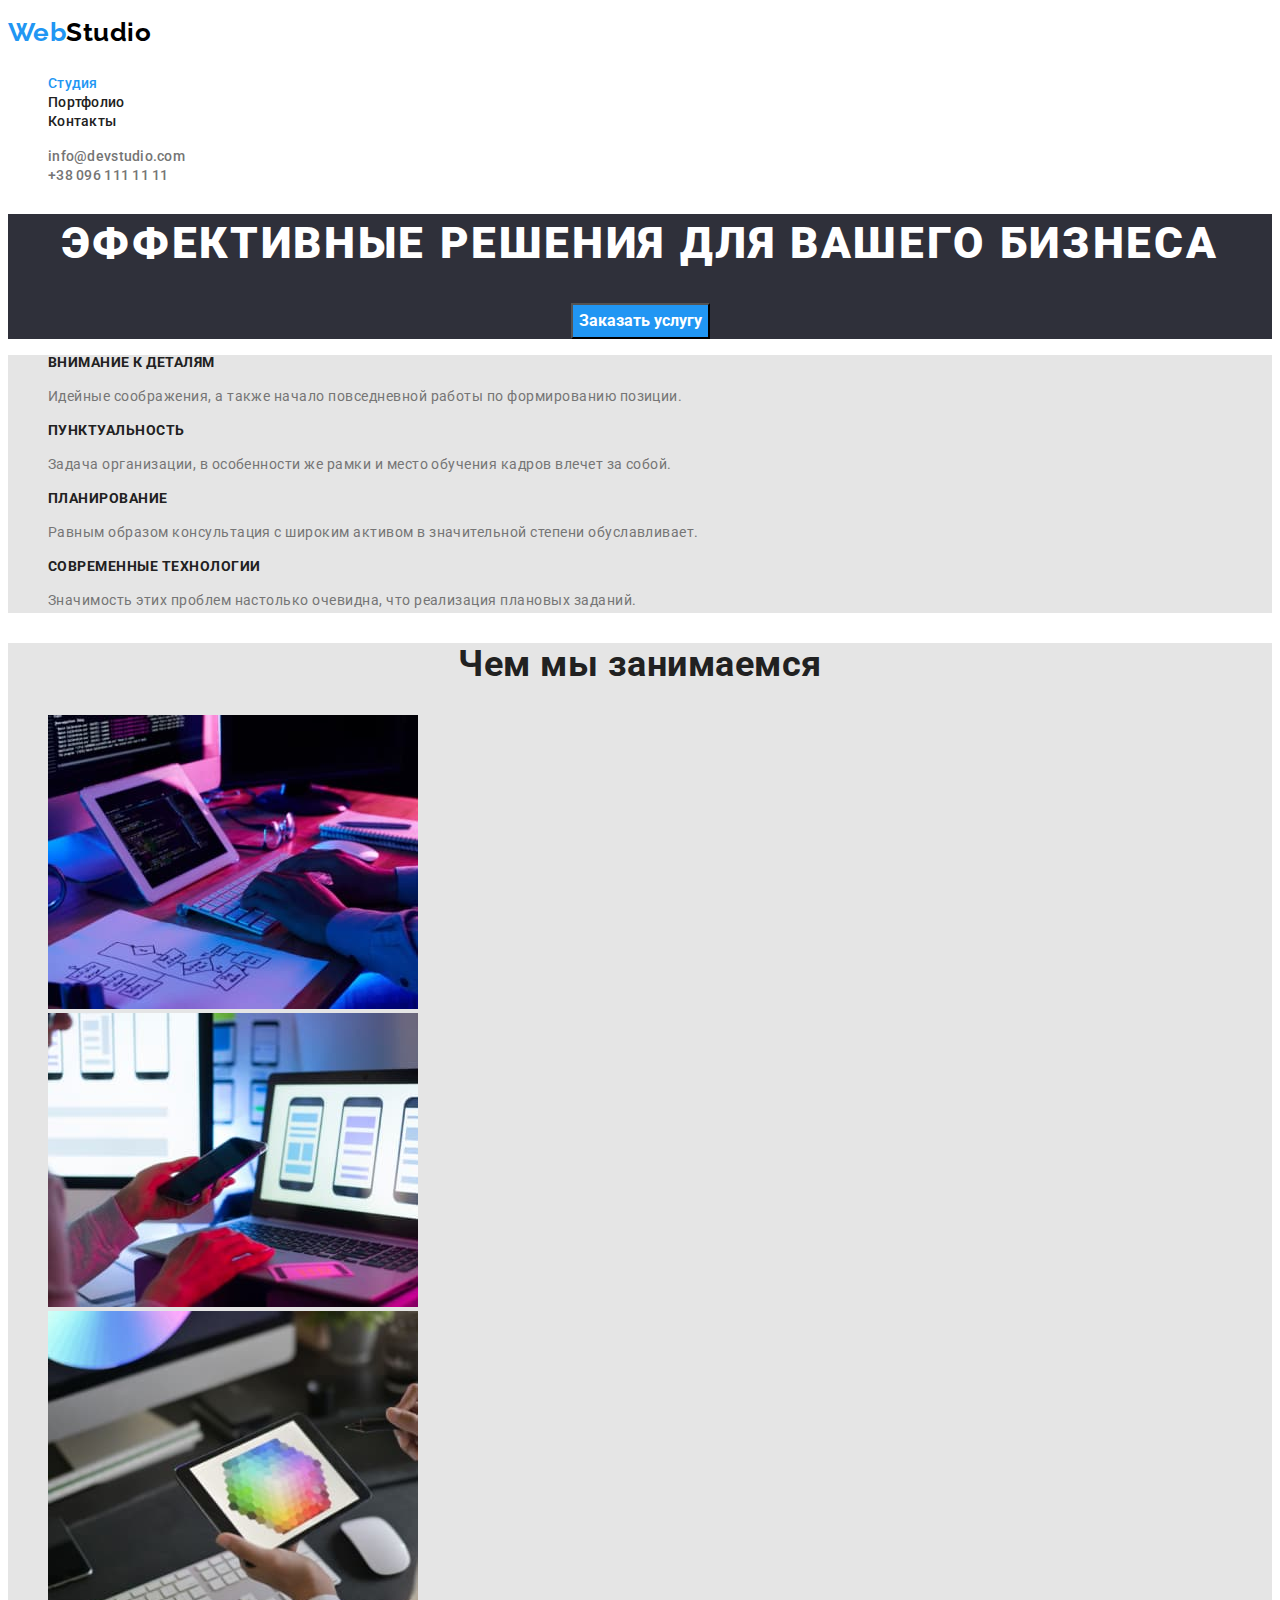
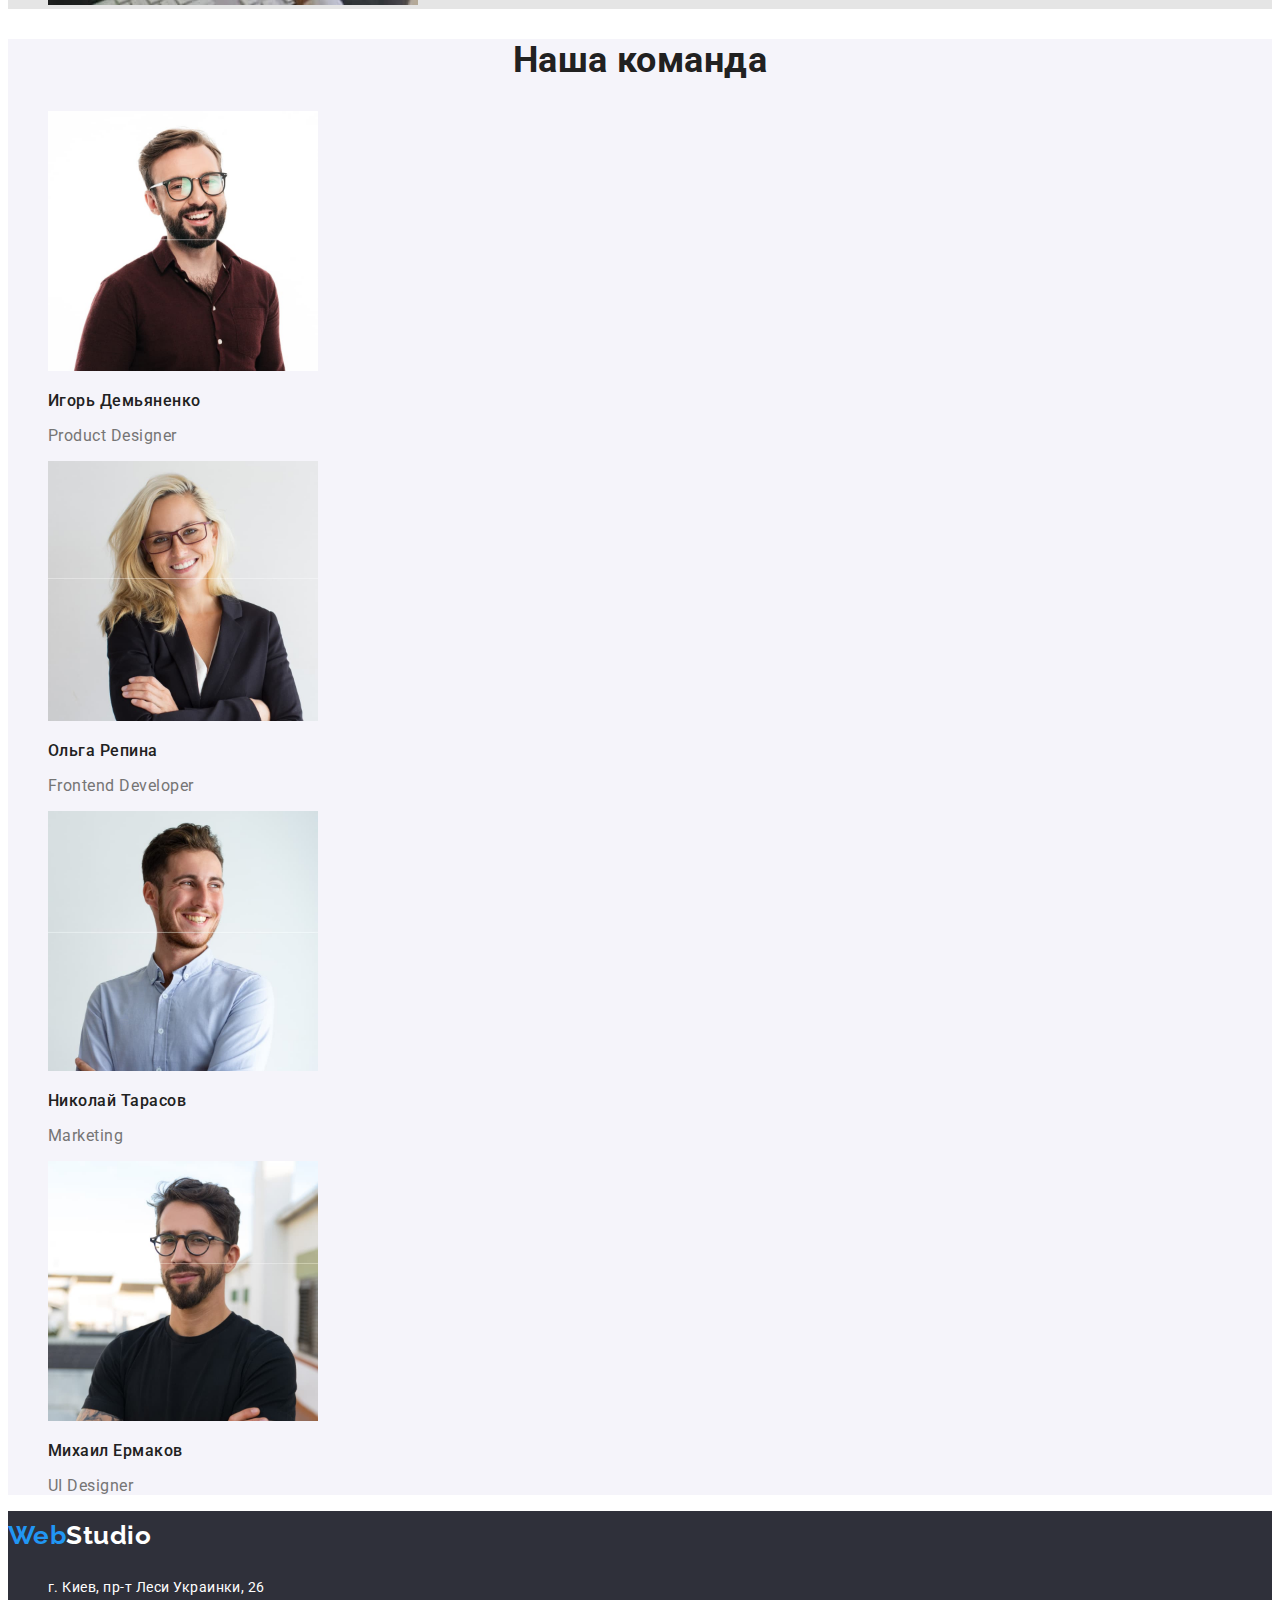
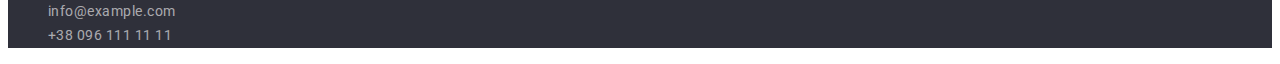
<file: index.html>
<!DOCTYPE html>
<html lang="uk">
<head>
    <meta charset='utf-8'>
    <meta http-equiv='X-UA-Compatible' content='IE=edge'>
    <meta name='viewport' content='width=device-width, initial-scale=1'>
    <title>Студія</title>
    <link rel='stylesheet' type='text/css' media='screen' href='./css/styles.css'>
    <!-- <script src='main.js'></script> -->
    <link rel="preconnect" href="https://fonts.googleapis.com">
    <link rel="preconnect" href="https://fonts.gstatic.com" crossorigin>
    <link href="https://fonts.googleapis.com/css2?family=Raleway:wght@700&family=Roboto:wght@400;500;700;900&display=swap"
    rel="stylesheet">
</head>

<body>

    <header>
        <nav>
            <a class="logo" href="./">Web<span class="logo-black">Studio</span></a>
            <ul class="main-nav">
                <li><a class="link current" href="./index.html">Студия</a></li>
                <li><a href="./portfolio.html">Портфолио</a></li>
                <li><a href="">Контакты</a></li>
            </ul>
        </nav>
            <ul class="main-address">
                <li><a href="info@devstudio.com">info@devstudio.com</a></li>
                <li><a href="+380961111111">+38 096 111 11 11</a></li>
            </ul>
   </header>

    <main>
        <section class="hero">
            <h1>Эффективные решения для вашего бизнеса</h1>
            <button class="button-studio" type="button">Заказать услугу</button>
        </section>
        <section class="section-feature">
            <h2 hidden class="section-title">Особливості</h2>
                <ul class="feature-list">
                    <li>
                        <h3 class="feature-title">Внимание к деталям</h3>
                        <p class="feature-text">Идейные соображения, а также начало повседневной работы по формированию позиции.</p>
                    </li>
                    <li>
                        <h3 class="feature-title">Пунктуальность</h3>
                        <p class="feature-text">Задача организации, в особенности же рамки и место обучения кадров влечет за собой.</p>
                    </li>
                    <li>
                        <h3 class="feature-title">Планирование</h3>
                        <p class="feature-text">Равным образом консультация с широким активом в значительной степени обуславливает.</p>
                    </li>
                    <li>
                        <h3 class="feature-title">Современные технологии</h3>
                        <p class="feature-text">Значимость этих проблем настолько очевидна, что реализация плановых заданий.</p>
                    </li>
                </ul>
        </section>
        <section class="section-work">
            <h2 class="section-title">Чем мы занимаемся</h2>
            <ul>
                <li>
                    <img src="./images/coding-opt.jpg" alt="Програми" width="370">
                </li>
                <li>
                    <img src="./images/mobile-opt.jpg" alt="Додатки" width="370">
                </li>
                <li>
                    <img src="./images/design-opt.jpg" alt="Дизайн" width="370">
                </li>
            </ul>
        </section>
        <section class="section-team">
            <h2 class="section-title">Наша команда</h2>
            <ul class="team-list">
                <li>
                    <img src="./images/igor-opt.jpg" alt="Игорь Демьяненко" width="270">
                    <h3 class="team-member-name">Игорь Демьяненко</h3>
                    <p class="team-member-role">Product Designer</p>
                </li>
                <li>
                    <img src="./images/olga-opt.jpg" alt="Ольга Репина" width="270">
                    <h3 class="team-member-name">Ольга Репина</h3>
                    <p class="team-member-role">Frontend Developer</p>
                </li>
                <li>
                    <img src="./images/mykola-opt.jpg" alt="Николай Тарасов" width="270">
                    <h3 class="team-member-name">Николай Тарасов</h3>
                    <p class="team-member-role">Marketing</p>
                </li>
                <li>
                    <img src="./images/myhaylo-opt.jpg" alt="Михаил Ермаков" width="270">
                    <h3 class="team-member-name">Михаил Ермаков</h3>
                    <p class="team-member-role">UI Designer</p>
                </li>
            </ul>
        </section>
    </main>

    <footer>
        <a class="logo" href="./">Web<span class="logo-white">Studio</span></a>
        <address>
            <ul>
                <li><a class="footer-address" href="https://bit.ly/3pXMvUd" target="_blank" rel="noopener noreferrer">г. Киев, пр-т
                        Леси Украинки, 26</a> </li>
                <li><a class="footer-link" href="mailto:info@devstudio.com">info@example.com</a> </li>
                <li><a class="footer-tel" href="tel:+380961111111">+38 096 111 11 11</a> </li>
            </ul>
        </address>
    </footer>
    
</body>
</html>
</file>
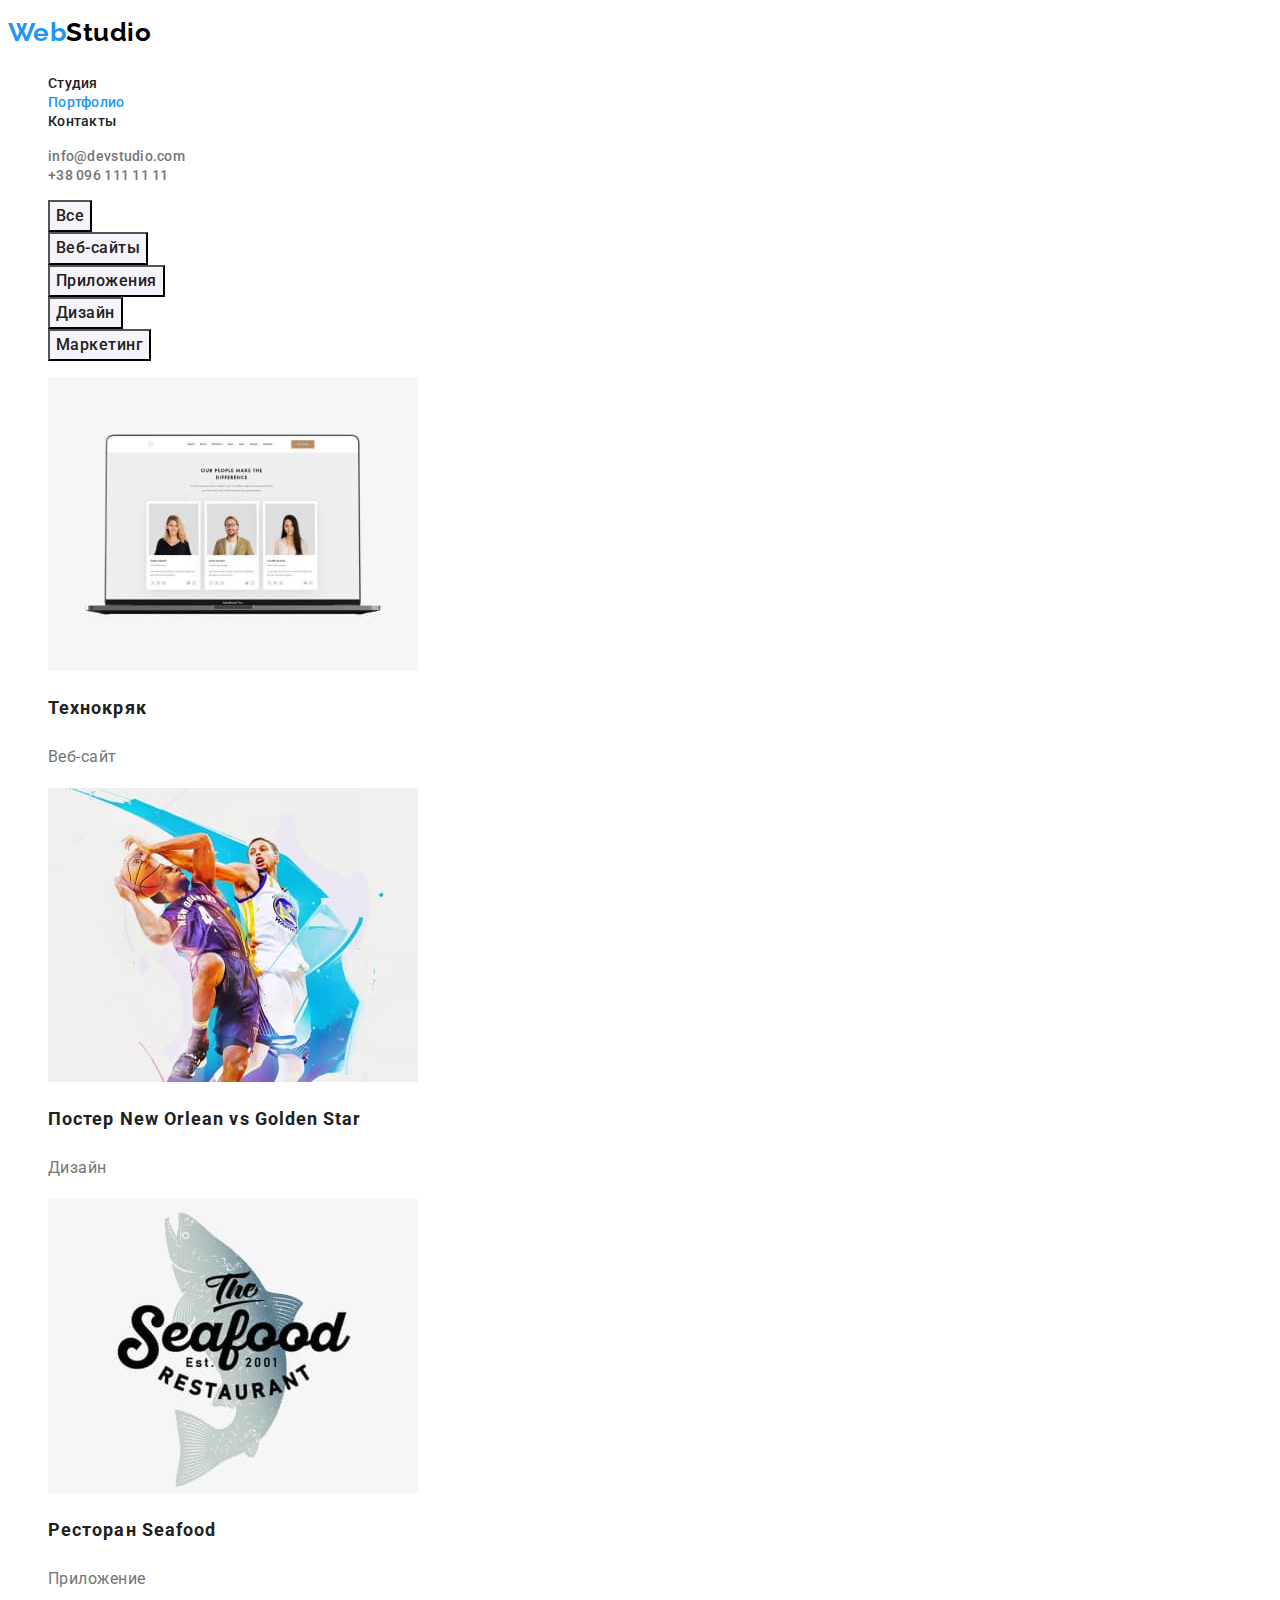
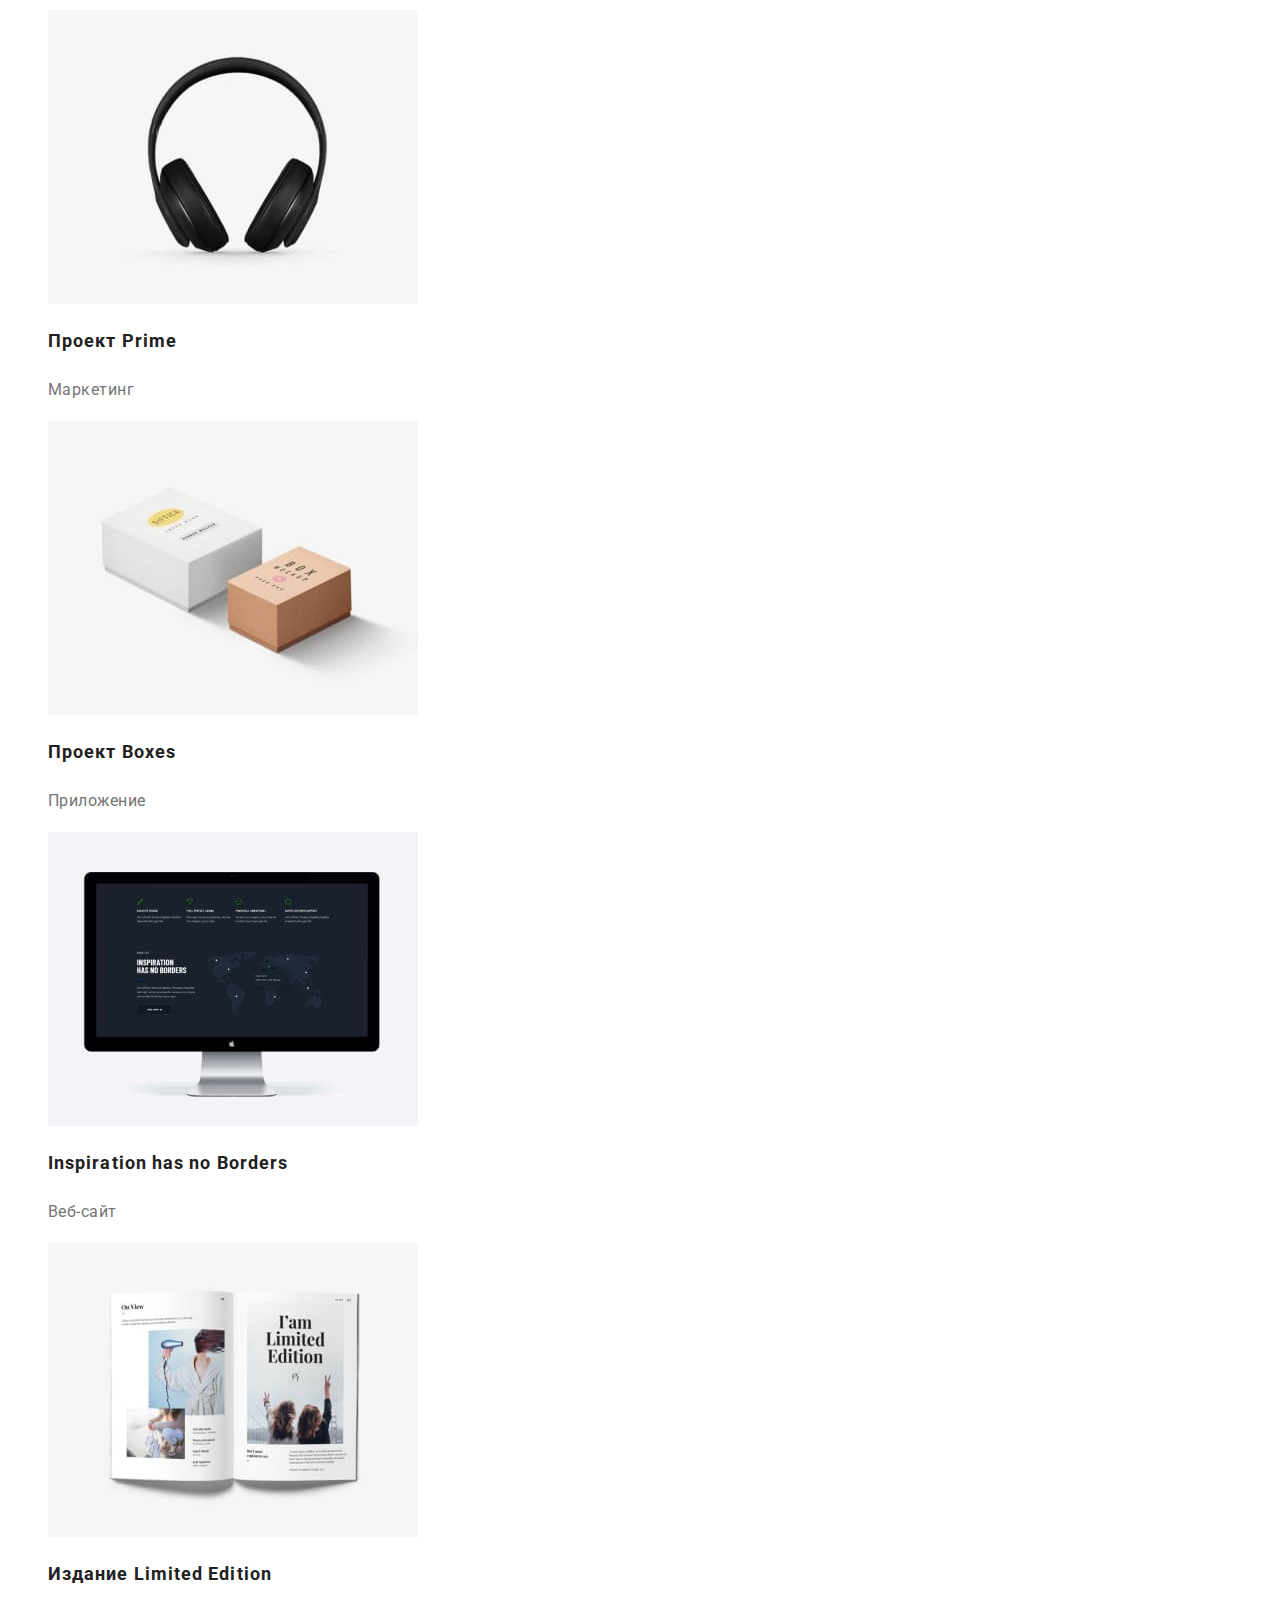
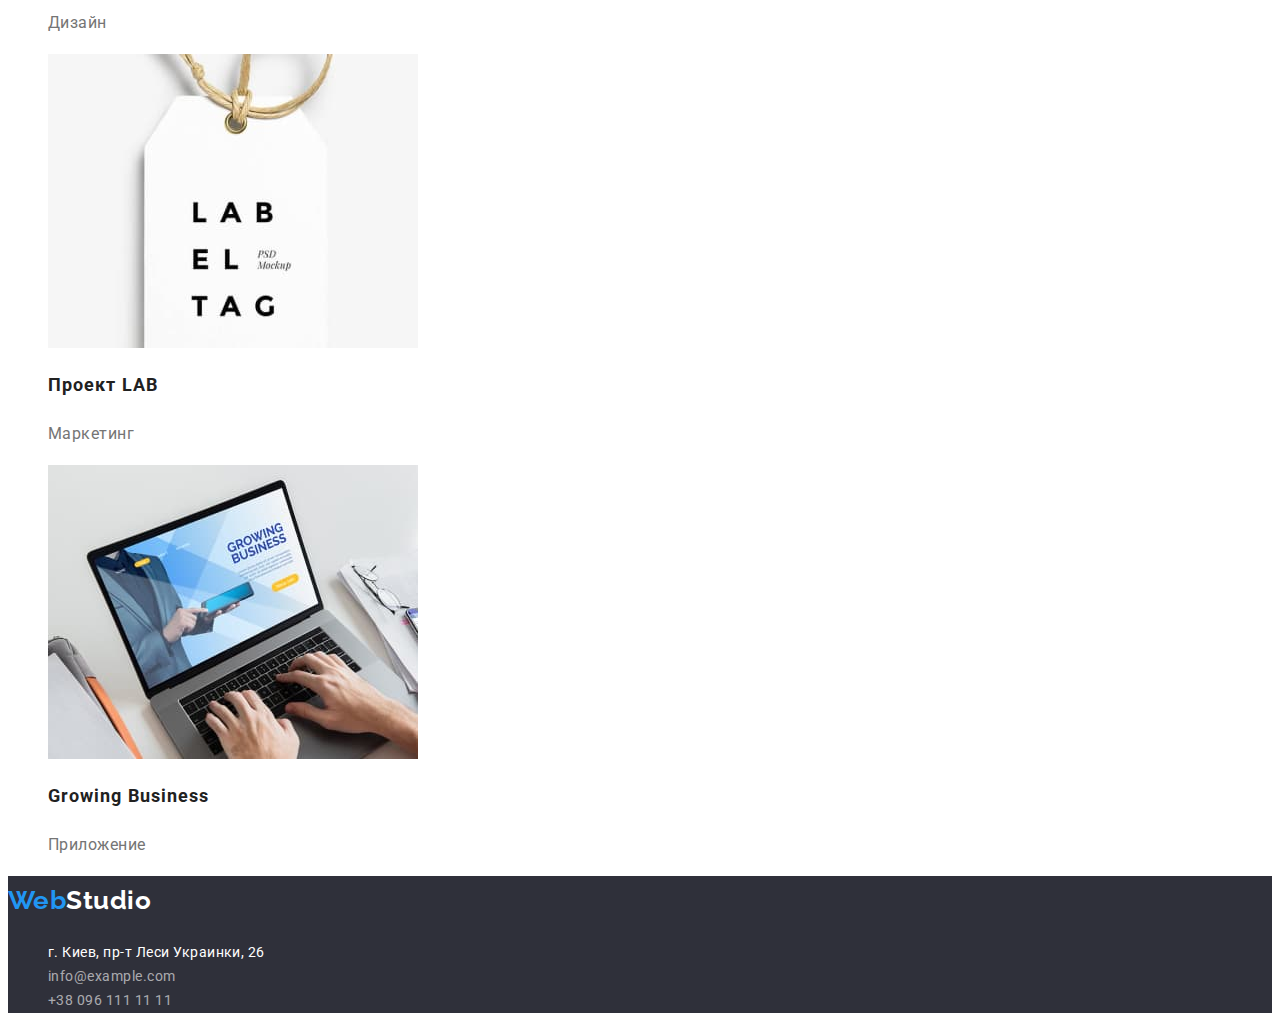
<file: portfolio.html>
<!DOCTYPE html>
<html lang="uk">
<head>
    <meta charset="UTF-8">
    <meta http-equiv="X-UA-Compatible" content="IE=edge">
    <meta name="viewport" content="width=device-width, initial-scale=1.0">
    <title>Портфоліо</title>
    <link rel='stylesheet' type='text/css' media='screen' href='./css/styles.css'>
    <link rel="preconnect" href="https://fonts.googleapis.com">
    <link rel="preconnect" href="https://fonts.gstatic.com" crossorigin>
    <link href="https://fonts.googleapis.com/css2?family=Raleway:wght@700&family=Roboto:wght@400;500;700;900&display=swap"
        rel="stylesheet">

</head>
<body>

    <header>
        <nav>
            <a class="logo" href="./">Web<span class="logo-black">Studio</span></a>
            <ul class="main-nav">
                <li><a href="./index.html">Студия</a></li>
                <li><a class="link current" href="./portfolio.html">Портфолио</a></li>
                <li><a href="">Контакты</a></li>
            </ul>
        </nav>
        <ul class="main-address">
            <li><a href="info@devstudio.com">info@devstudio.com</a></li>
            <li><a href="+380961111111">+38 096 111 11 11</a></li>
        </ul>
    </header>

    <main>
        <section class="section">
            <h1 hidden>Наші роботи</h1>
            <Ul class="filter">
                <li> <button class="button-filter" type="button">Все</button></li>
                <li> <button class="button-filter" type="button">Веб-сайты</button></li>
                <li> <button class="button-filter" type="button">Приложения</button></li>
                <li> <button class="button-filter" type="button">Дизайн</button></li>
                <li> <button class="button-filter" type="button">Маркетинг</button></li>
            </Ul>
            <ul class="samples">
                <li><a href=""><img src="./images/technocrack-opt.jpg" alt="Технокряк" width="370"> <h2>Технокряк</h2> <p>Веб-сайт</p></a></li>
                <li><a href=""><img src="./images/poster-opt.jpg" alt="Постер New Orlean vs Golden Star" width="370"> <h2>Постер New Orlean vs Golden Star</h2> <p>Дизайн</p></a></li>
                <li><a href=""><img src="./images/restaurant-opt.jpg" alt="Ресторан Seafood" width="370"> <h2>Ресторан Seafood</h2> <p>Приложение</p></a></li>
                <li><a href=""><img src="./images/prime-opt.jpg" alt="Проект Prime" width="370"> <h2>Проект Prime</h2> <p>Маркетинг</p></a></li>
                <li><a href=""><img src="./images/boxes-opt.jpg" alt="Проект Boxes" width="370"> <h2>Проект Boxes</h2> <p>Приложение</p></a></li>
                <li><a href=""><img src="./images/noborders-opt.jpg" alt="Inspiration has no Borders" width="370"> <h2>Inspiration has no Borders</h2> <p>Веб-сайт</p></a></li>
                <li><a href=""><img src="./images/limitededition-opt.jpg" alt="Издание Limited Edition" width="370"> <h2>Издание Limited Edition</h2> <p>Дизайн</p></a></li>
                <li><a href=""><img src="./images/lab-opt.jpg" alt="Проект LAB" width="370"> <h2>Проект LAB</h2> <p>Маркетинг</p></a></li>
                <li><a href=""><img src="./images/growing-opt.jpg" alt="Growing Business" width="370"> <h2>Growing Business</h2> <p>Приложение</p></a></li>
            </ul>
        </section>

    </main>

    <footer>
        <a class="logo" href="./">Web<span class="logo-white">Studio</span></a>
        <address>
            <ul>
                <li><a class="footer-address" href="https://bit.ly/3pXMvUd" target="_blank" rel="noopener noreferrer">г. Киев,
                        пр-т
                        Леси Украинки, 26</a> </li>
                <li><a class="footer-link" href="mailto:info@devstudio.com">info@example.com</a> </li>
                <li><a class="footer-tel" href="tel:+380961111111">+38 096 111 11 11</a> </li>
            </ul>
        </address>
    </footer>

</body>
</html>
</file>
<file: css/styles.css>
:root {
    --accent-color: #2196F3;
    --accent-white-color: #FFFFFF;
    --logo-black-color: #000;
    --main-headers-color: #212121;
    --main-text-color: #757575;
    --footer-background-color: #2F303A;
    --feature-background-color: #E5E5E5;
    --team-background-color: #F5F4FA;
    --buttom-bg-hover-color: #188CE8;
}

body {
    font-family: 'Roboto', sans-serif;
    font-weight: 400;
    letter-spacing: 0.03em;
    color: var(--main-text-color);
    background-color: var(--accent-white-color);
}

li {
    list-style: none;
}

button {
    font-family: inherit;
    cursor: pointer;
}

.logo {
    font-family: 'Raleway', sans-serif;
    font-weight: 700;
    font-size: 26px;
    line-height: 1.9;
    color: var(--accent-color);
    text-decoration: none;
}

.logo-black {
    color: var(--logo-black-color);
}

.logo-white {
    color: var(--accent-white-color);
}

.link.current {
    color: var(--accent-color);
}

.main-nav a,
.main-address a {
    font-weight: 500;
    font-size: 14px;
    line-height: 1.14;
    letter-spacing: 0.02em;
    color: var(--main-headers-color);
    text-decoration: none;
}

.main-address a {
    color: var(--main-text-color);
}

.main-nav a:hover,
.main-nav a:focus,
.main-nav a:active,
.main-address a:hover,
.main-address a:focus,
.main-address a:active {
    color: var(--accent-color);
}

.hero {
    background-color: var(--footer-background-color);
    text-align: center;
}

.hero h1 {
    font-weight: 900;
    font-size: 44px;
    line-height: 1.36;    
    letter-spacing: 0.06em;
    text-transform: uppercase;
    color: var(--accent-white-color);
}

button.button-studio {
    background-color: var(--accent-color);
    color: var(--accent-white-color);    
    font-weight: 700;
    font-size: 16px;
    line-height: 1.88;
}

button.button-studio:hover,
button.button-studio:focus {
    background-color: var(--buttom-bg-hover-color);
}

button.button-filter {
    background-color: var(--team-background-color);
    color: var(--main-headers-color);
    font-weight: 500;
    font-size: 16px;
    line-height: 1.63;  
    text-align: center;
    letter-spacing: 0.03em;
}

button.button-filter:hover,
button.button-filter:focus,
button.button-filter:active {
    background-color: var(--accent-color);
    color: var(--accent-white-color);
}

.section-title {
    font-weight: 700;
    font-size: 36px;
    line-height: 1.17;
    text-align: center;
    color: var(--main-headers-color);
}

.feature-title {
    font-weight: 700;
    font-size: 14px;
    line-height: 1.14;
    text-transform: uppercase;
    color: var(--main-headers-color);
}

.feature-text {
    font-size: 14px;
    line-height: 1.71;
    color: var(--main-text-color);
}

.team-member-name {
    font-weight: 500;
    font-size: 16px;
    line-height: 1.19;
    color: var(--main-headers-color);
}

.team-member-role {
    font-size: 16px;
    line-height: 1.19;
    color: var(--main-text-color);
}

.section-feature,
.section-work {
    background-color: var(--feature-background-color);
}

.section-team {
    background-color: var(--team-background-color);
}

.samples a {
    text-decoration: none;
}

.samples h2 {
    font-weight: 700;
    font-size: 18px;
    line-height: 2;  
    letter-spacing: 0.06em;
    color: var(--main-headers-color);
}

.samples p {
    font-size: 16px;
    line-height: 1.88;
    letter-spacing: 0.03em;
    color: var(--main-text-color);
}

footer {
    background-color: var(--footer-background-color);
}

.footer-address {
    font-style: normal;
    font-size: 14px;
    line-height: 1.71;
    color: var(--accent-white-color);
    text-decoration: none;
}

.footer-link,
.footer-tel {
    font-style: normal;
    font-size: 14px;
    line-height: 1.71;
    color: rgba(255, 255, 255, 0.6);
    text-decoration: none;
}

.footer-address:hover,
.footer-address:focus,
.footer-link:hover,
.footer-link:focus,
.footer-tel:hover,
.footer-tel:focus {
    color: var(--accent-color);
}
</file>
